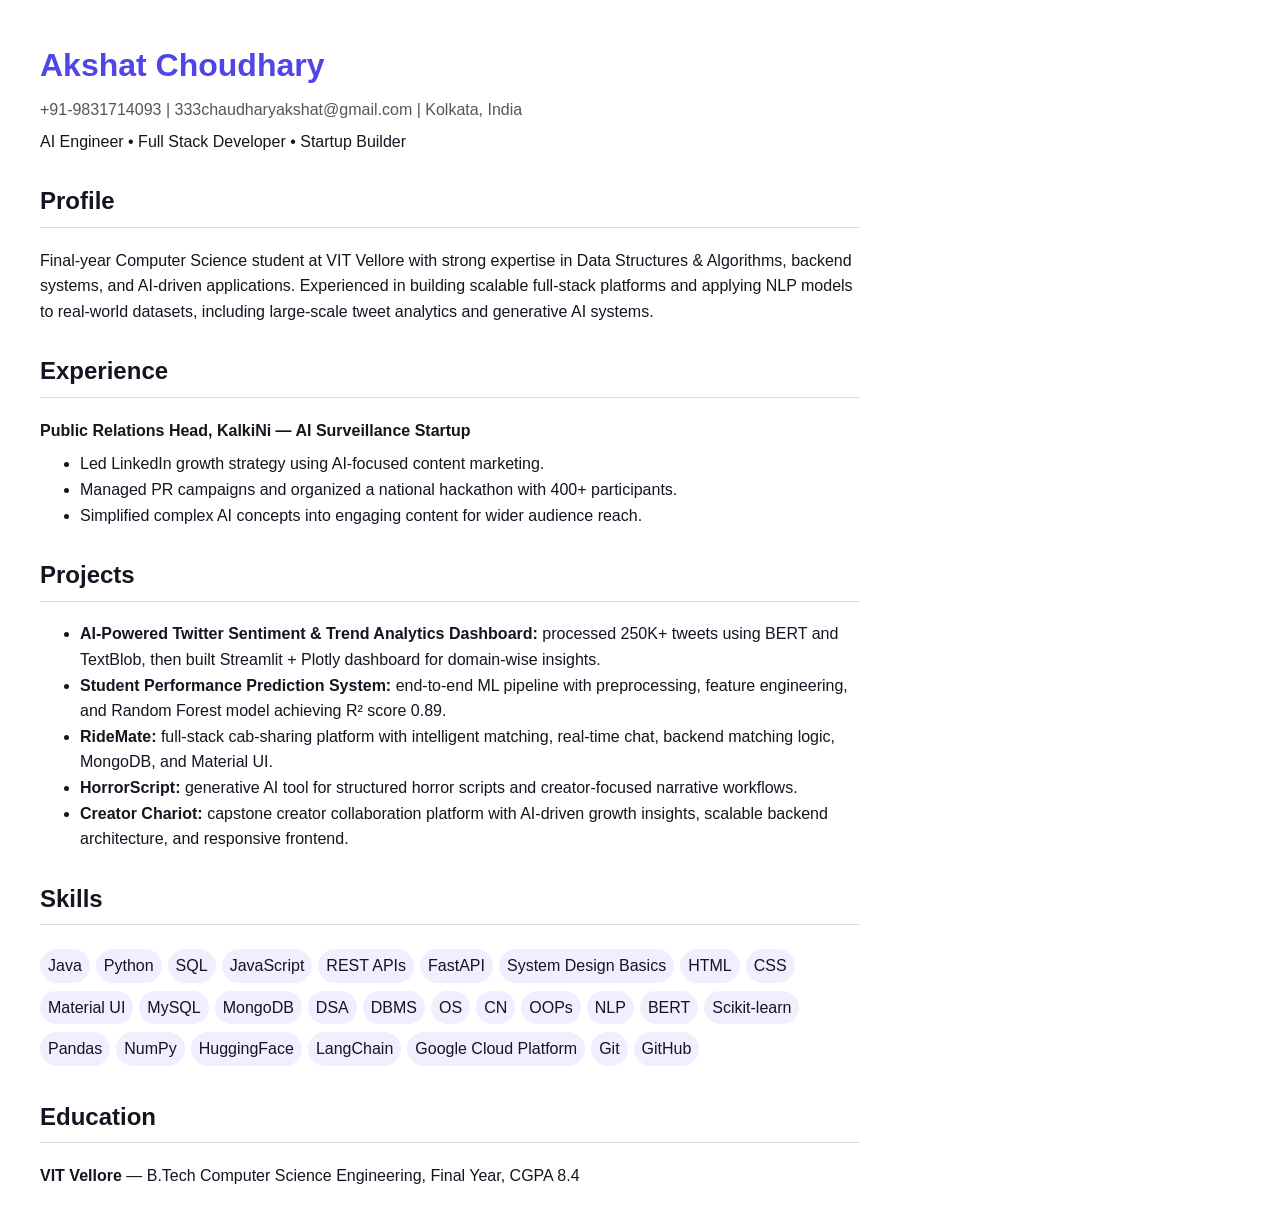
<file: assets/Akshat_Choudhary_Resume.html>
<!DOCTYPE html>
<html lang="en">
  <head>
    <meta charset="UTF-8" />
    <meta name="viewport" content="width=device-width, initial-scale=1.0" />
    <title>Akshat Choudhary Resume</title>
    <style>
      body{font-family:Arial,sans-serif;line-height:1.6;color:#151421;margin:40px;max-width:820px}
      h1{margin-bottom:0;color:#4f46e5} h2{border-bottom:1px solid #ddd;padding-bottom:6px;margin-top:28px}
      p{margin:6px 0} ul{margin-top:8px}.meta{color:#555}.tag{display:inline-block;margin:4px 6px 4px 0;padding:4px 8px;background:#f1efff;border-radius:999px}
    </style>
  </head>
  <body>
    <h1>Akshat Choudhary</h1>
    <p class="meta">+91-9831714093 | 333chaudharyakshat@gmail.com | Kolkata, India</p>
    <p>AI Engineer • Full Stack Developer • Startup Builder</p>

    <h2>Profile</h2>
    <p>Final-year Computer Science student at VIT Vellore with strong expertise in Data Structures & Algorithms, backend systems, and AI-driven applications. Experienced in building scalable full-stack platforms and applying NLP models to real-world datasets, including large-scale tweet analytics and generative AI systems.</p>

    <h2>Experience</h2>
    <p><strong>Public Relations Head, KalkiNi — AI Surveillance Startup</strong></p>
    <ul>
      <li>Led LinkedIn growth strategy using AI-focused content marketing.</li>
      <li>Managed PR campaigns and organized a national hackathon with 400+ participants.</li>
      <li>Simplified complex AI concepts into engaging content for wider audience reach.</li>
    </ul>

    <h2>Projects</h2>
    <ul>
      <li><strong>AI-Powered Twitter Sentiment & Trend Analytics Dashboard:</strong> processed 250K+ tweets using BERT and TextBlob, then built Streamlit + Plotly dashboard for domain-wise insights.</li>
      <li><strong>Student Performance Prediction System:</strong> end-to-end ML pipeline with preprocessing, feature engineering, and Random Forest model achieving R² score 0.89.</li>
      <li><strong>RideMate:</strong> full-stack cab-sharing platform with intelligent matching, real-time chat, backend matching logic, MongoDB, and Material UI.</li>
      <li><strong>HorrorScript:</strong> generative AI tool for structured horror scripts and creator-focused narrative workflows.</li>
      <li><strong>Creator Chariot:</strong> capstone creator collaboration platform with AI-driven growth insights, scalable backend architecture, and responsive frontend.</li>
    </ul>

    <h2>Skills</h2>
    <p><span class="tag">Java</span><span class="tag">Python</span><span class="tag">SQL</span><span class="tag">JavaScript</span><span class="tag">REST APIs</span><span class="tag">FastAPI</span><span class="tag">System Design Basics</span><span class="tag">HTML</span><span class="tag">CSS</span><span class="tag">Material UI</span><span class="tag">MySQL</span><span class="tag">MongoDB</span><span class="tag">DSA</span><span class="tag">DBMS</span><span class="tag">OS</span><span class="tag">CN</span><span class="tag">OOPs</span><span class="tag">NLP</span><span class="tag">BERT</span><span class="tag">Scikit-learn</span><span class="tag">Pandas</span><span class="tag">NumPy</span><span class="tag">HuggingFace</span><span class="tag">LangChain</span><span class="tag">Google Cloud Platform</span><span class="tag">Git</span><span class="tag">GitHub</span></p>

    <h2>Education</h2>
    <p><strong>VIT Vellore</strong> — B.Tech Computer Science Engineering, Final Year, CGPA 8.4</p>
  </body>
</html>
</file>
